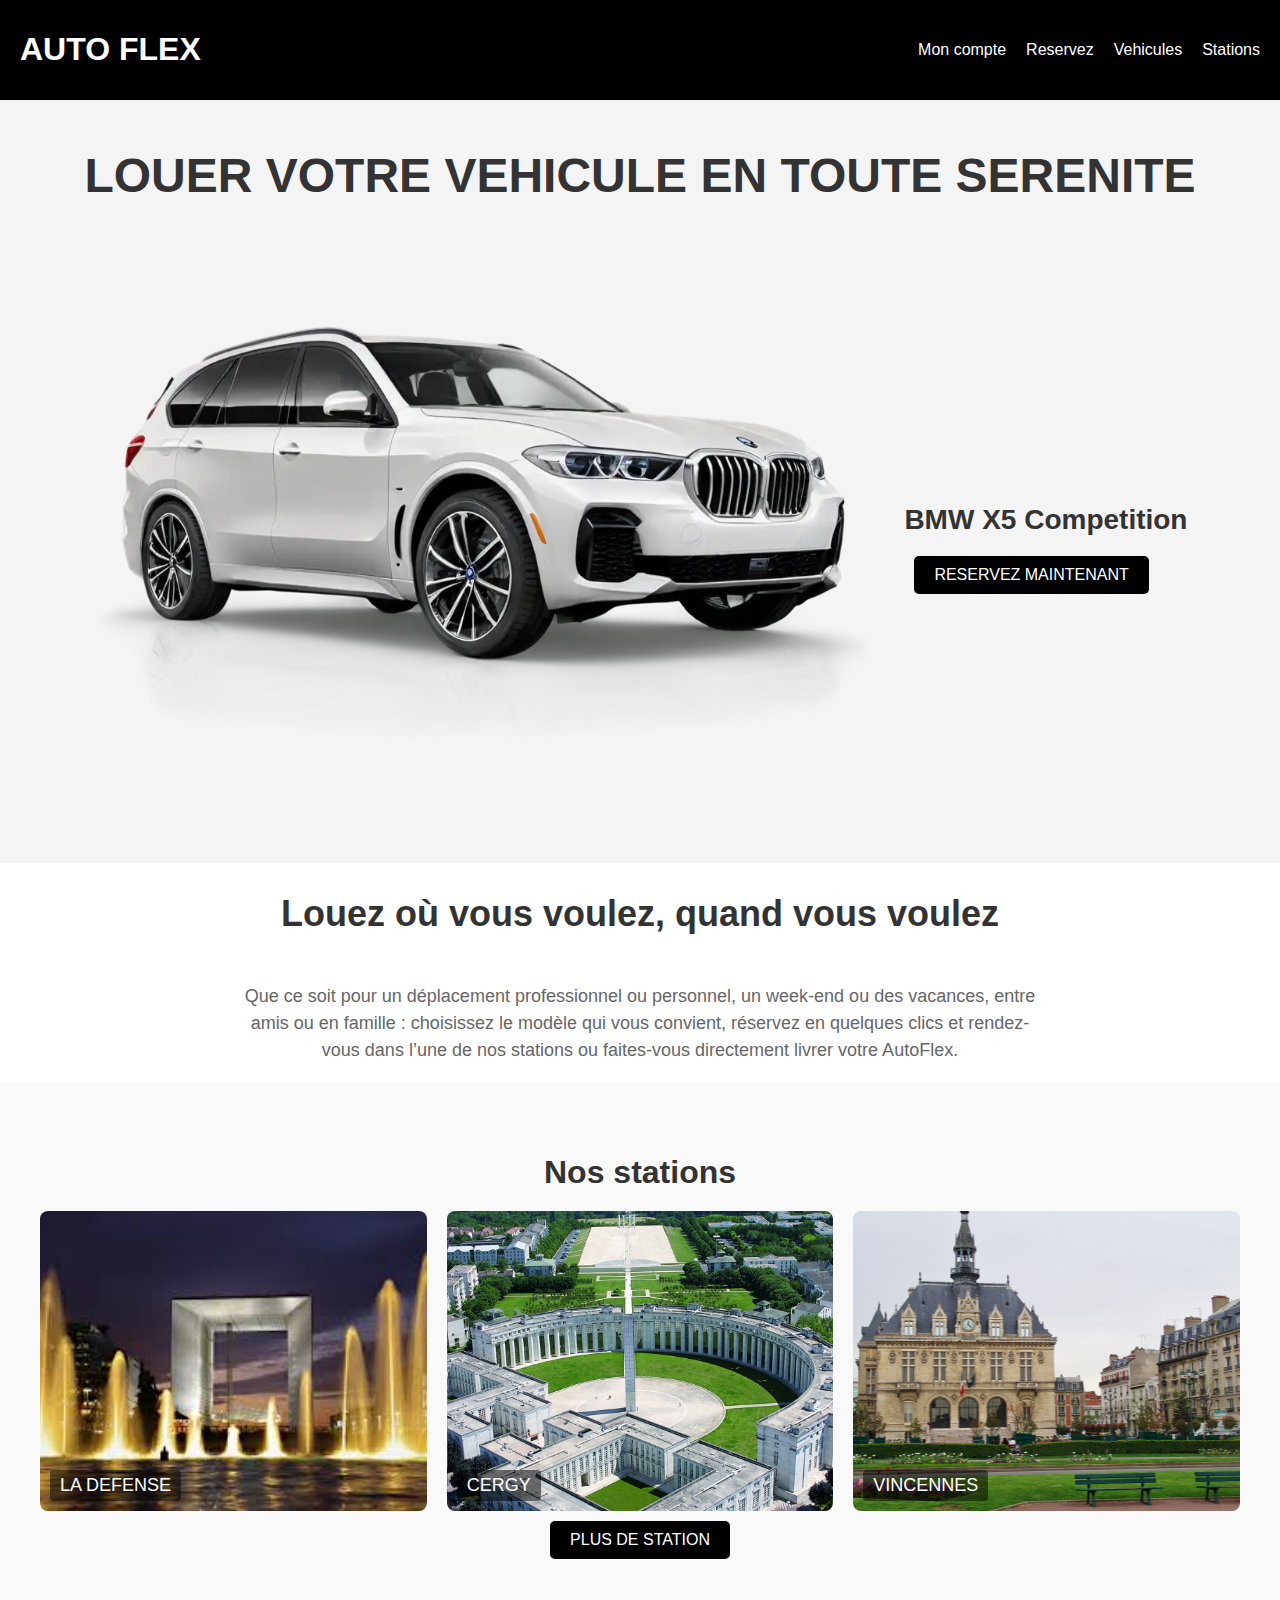
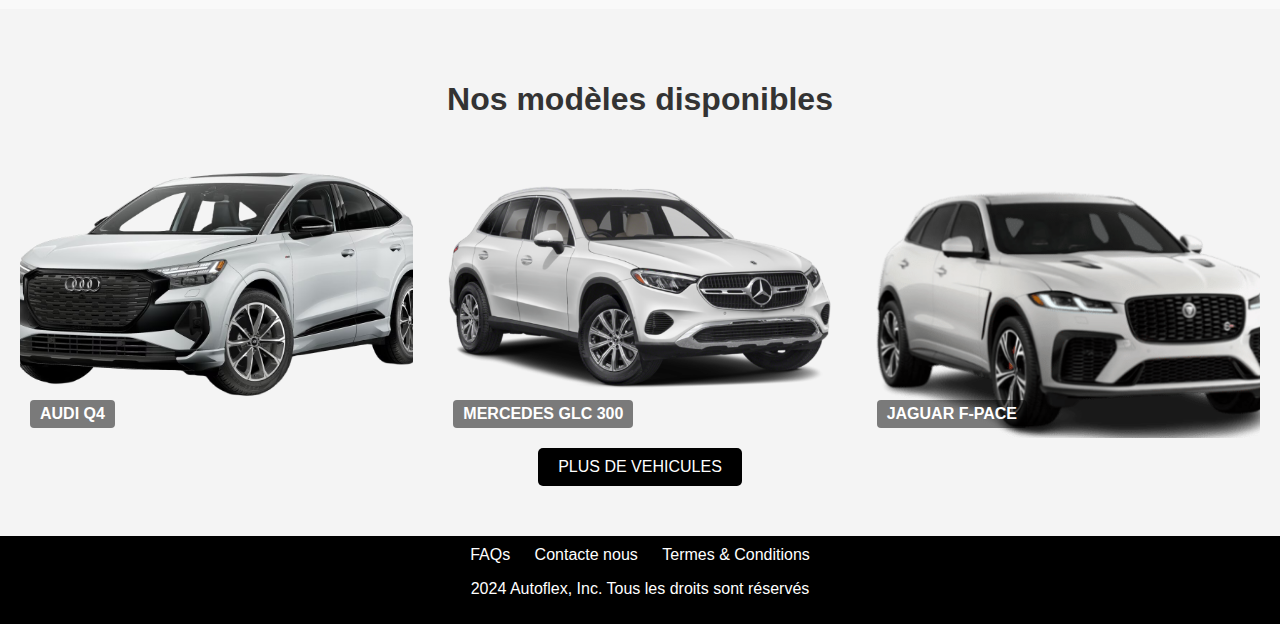
<file: src/index.html>
<!DOCTYPE html>
<html lang="fr">
<head>
    <meta charset="UTF-8">
    <meta name="viewport" content="width=device-width, initial-scale=1.0">
    <title>Homepage Autoflex</title>
    <link rel="stylesheet" href="styles.css">
</head>
<body>
    <header class="header">
        <h1>AUTO FLEX</h1>
        <nav>
            <ul class="nav-links">
                <li><a href="#">Mon compte</a></li>
                <li><a href="#">Reservez</a></li>
                <li><a href="./vehicule.html">Vehicules</a></li>
                <li><a href="#">Stations</a></li>
            </ul>
        </nav>
    </header>

    <main class="main">
        <section class="main-section"> 
            <div class="content ">
                <p class="main-title">LOUER VOTRE VEHICULE EN TOUTE SERENITE</p>
                <div class="right-section">
                    <img src="../images/voitures/BMW X5.webp" class="main-pic" alt="bmw">
                    <div class="text-container">
                        <h2>BMW X5 Competition</h2>
                        <button class="btn">
                            <a href="./reservation.html">Reservez maintenant</a>
                        </button>
                    </div>
                </div>
            </div>
        </section>


        <section class="banner">
            <h2>Louez où vous voulez, quand vous voulez</h2>
            <p>
                Que ce soit pour un déplacement professionnel ou personnel, un week-end ou des vacances, entre amis ou en famille : 
                choisissez le modèle qui vous convient, réservez en quelques clics et rendez-vous dans l’une de nos stations ou faites-vous directement livrer votre AutoFlex.
            </p>
        </section>

        <section class="stations">
            <h3>Nos stations</h3>
            <div class="stations-list">
                <div class="station" style="background-image: url('../images/stations/la\ defense.jpeg');">
                    <span class="station-title">LA DEFENSE</span>
                </div>
                <div class="station" style="background-image: url('../images/stations/cergy-1.jpg');">
                    <span class="station-title">CERGY</span>
                </div>
                <div class="station" style="background-image: url('../images/stations/vincenne.jpg');">
                    <span class="station-title">VINCENNES</span>
                </div>
            </div>
            <button class="btn">
                <a href="./station.html">Plus de station</a>
            </button>
        </section>


        <section class="models">
            <h3>Nos modèles disponibles</h3>
            <div class="car-list">
                <div class="car" style="background-image: url('../images/voitures/AUDI\ Q4.png');">
                    <span class="car-title">AUDI Q4</span>
                </div>
                <div class="car" style="background-image: url('../images/voitures/GLC 300.png');">
                    <span class="car-title">MERCEDES GLC 300</span>
                </div>
                <div class="car" style="background-image: url('../images/voitures/F-PACE.png');">
                    <span class="car-title">JAGUAR F-PACE</span>
                </div>
            </div>
            <button class="btn">
                <a href="./vehicule.html">Plus de Vehicules</a>
            </button>
        </section>

    </main>

    <footer class="footer">
        <div class="footer-links">
            <a href="#faq">FAQs</a>
            <a href="#contact">Contacte nous</a>
            <a href="#terms">Termes & Conditions</a>
        </div>
        <p>2024 Autoflex, Inc. Tous les droits sont réservés</p>
    </footer>
</body>
</html>
</file>
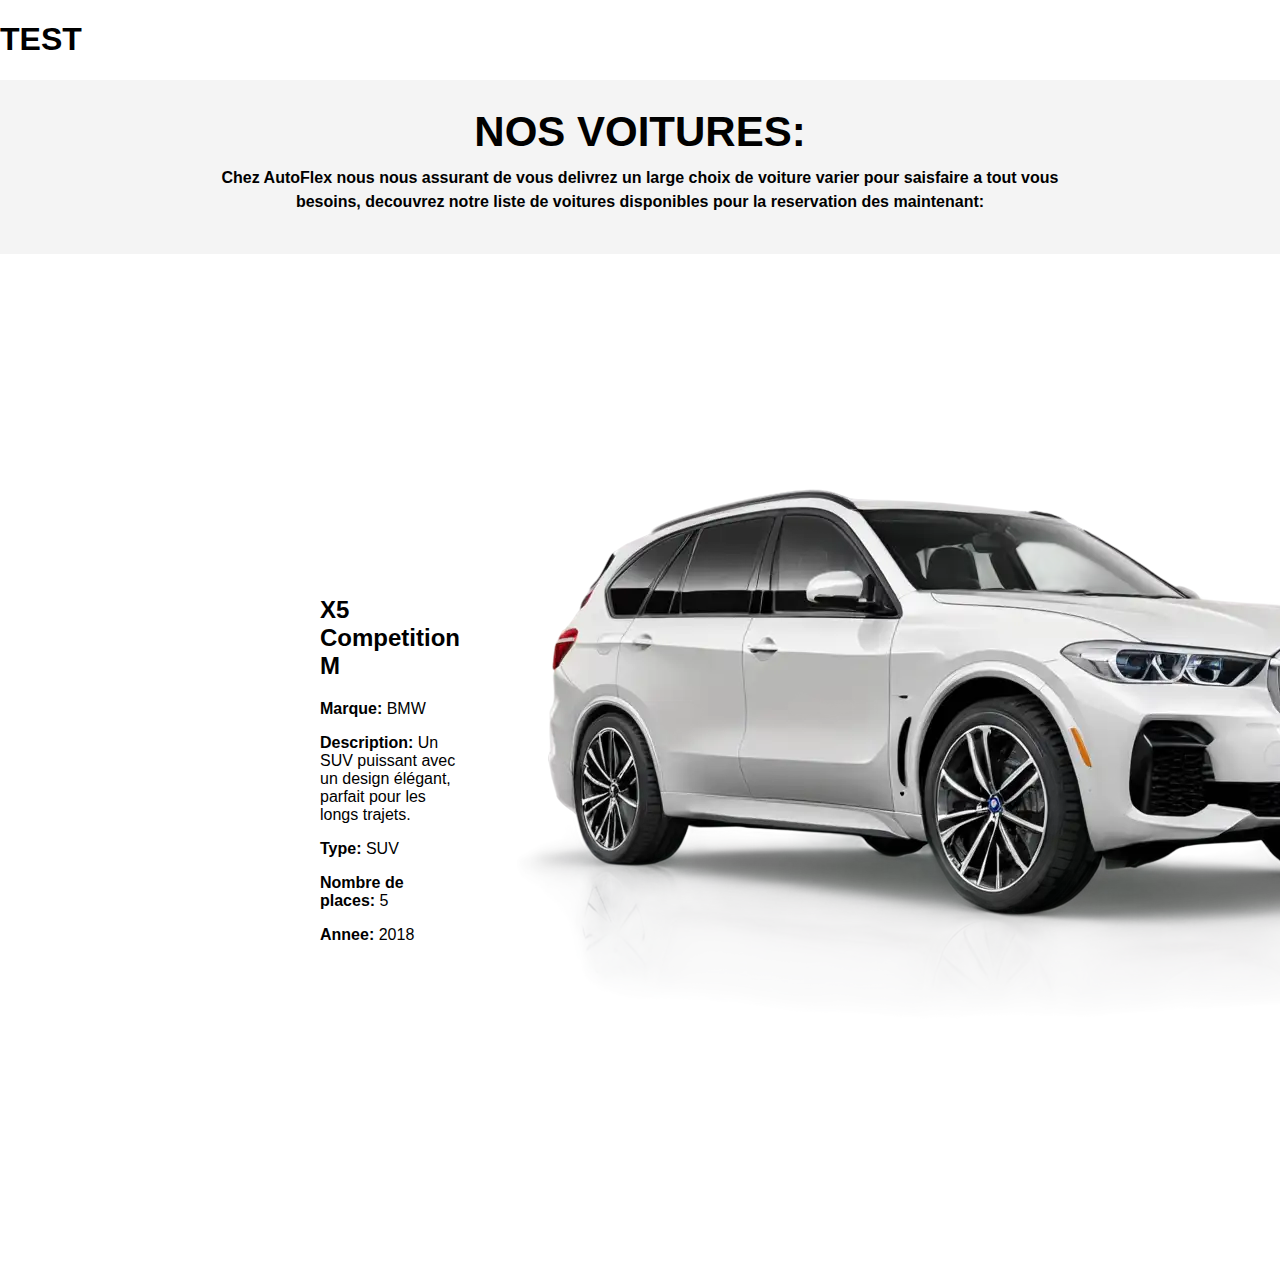
<file: src/reservation.html>
<!DOCTYPE html>
<html lang="en">
<head>
    <meta charset="UTF-8">
    <meta name="viewport" content="width=device-width, initial-scale=1.0">
    <title>Reservation</title>
    <link rel="stylesheet" href="styles.css">
</head>
<body>
    <h1>TEST</h1> 
    <!-- rnu la navbar dayi a ilies stp -->
    <section class="image-section">
        <div class="image-container">
            <h1 class="text-overlay">NOS VOITURES:</h1>
            <p class="">Chez AutoFlex nous nous assurant de vous delivrez un large choix de voiture varier pour saisfaire a tout vous besoins, decouvrez notre liste de voitures disponibles pour la reservation des maintenant:</p>
        </div>
    </section>
    <section class="vehicle-details">
        <div class="details-container">
            <!-- Left side: Vehicle information -->
            <div class="vehicle-info">
                <h2>X5 Competition M</h2>
                <p><strong>Marque:</strong> BMW</p>
                <p><strong>Description:</strong> Un SUV puissant avec un design élégant, parfait pour les longs trajets.</p>
                <p><strong>Type:</strong> SUV</p>
                <p><strong>Nombre de places:</strong> 5</p>
                <p><strong>Annee:</strong> 2018</p>
            </div>

            <!-- Right side: Vehicle image -->
            <div class="vehicle-image">
                <img src="../images/voitures/BMW X5.webp" alt="BMW X5">
            </div>
        </div>
    </section>

</body>
</html>
</file>
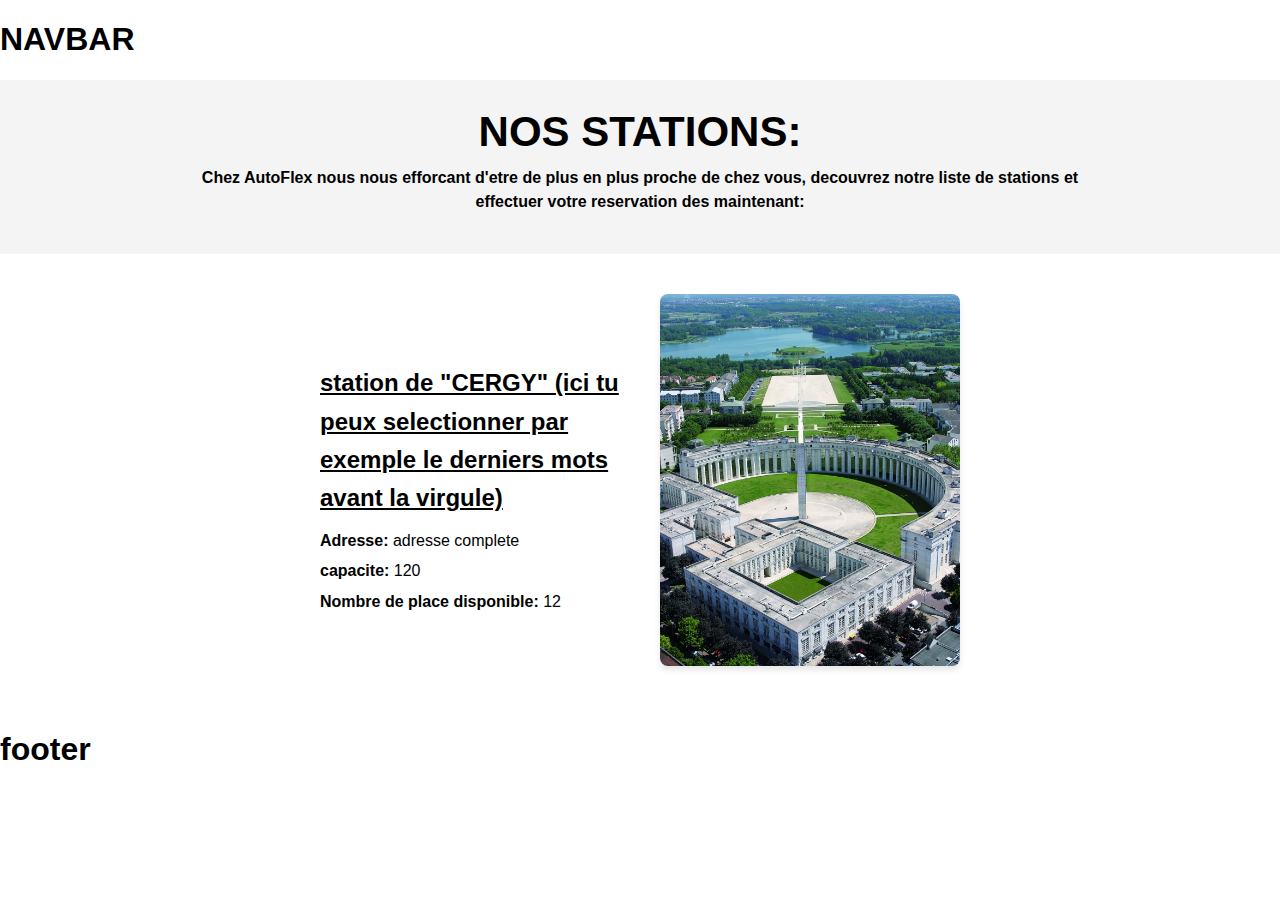
<file: src/station.html>
<!DOCTYPE html>
<html lang="en">
<head>
    <meta charset="UTF-8">
    <meta name="viewport" content="width=device-width, initial-scale=1.0">
    <title>Reservation</title>
    <link rel="stylesheet" href="styles.css">
</head>
<body>
    <h1>NAVBAR</h1> 
    <!-- rnu la navbar dayi a ilies stp -->
    <section class="image-section">
        <div class="image-container">
            <h1 class="text-overlay">NOS STATIONS:</h1>
            <p class="">Chez AutoFlex nous nous efforcant d'etre de plus en plus proche de chez vous, decouvrez notre liste de stations et effectuer votre reservation des maintenant:</p>
        </div>
    </section>
    <section class="station-details">
        <div class="details-container">
            <!-- Left side: station information wayi d l'exemple mappi g la table nni et affiche les infos nni  am tinna n vehicule -->
            <div class="station-info">
                <h2>station de "CERGY" (ici tu peux selectionner par exemple le derniers mots avant la virgule)</h2>
                <!-- par exemple cy universite site de saint martin, cergy-pontoise donc il va selectionner cergy-pontoise -->
                <p><strong>Adresse:</strong> adresse complete</p>
                <p><strong>capacite:</strong> 120</p>
                <p><strong>Nombre de place disponible:</strong> 12</p>
            </div>

            <!-- Right side: station image wayi static g dossier nni images  -->
            <div class="station-image">
                <img src="../images/stations/cergy-1.jpg" alt="CERGY">
            </div>
        </div>
    </section>
    <h1>footer</h1>
    <!--  footer -->

</body>
</html>
</file>
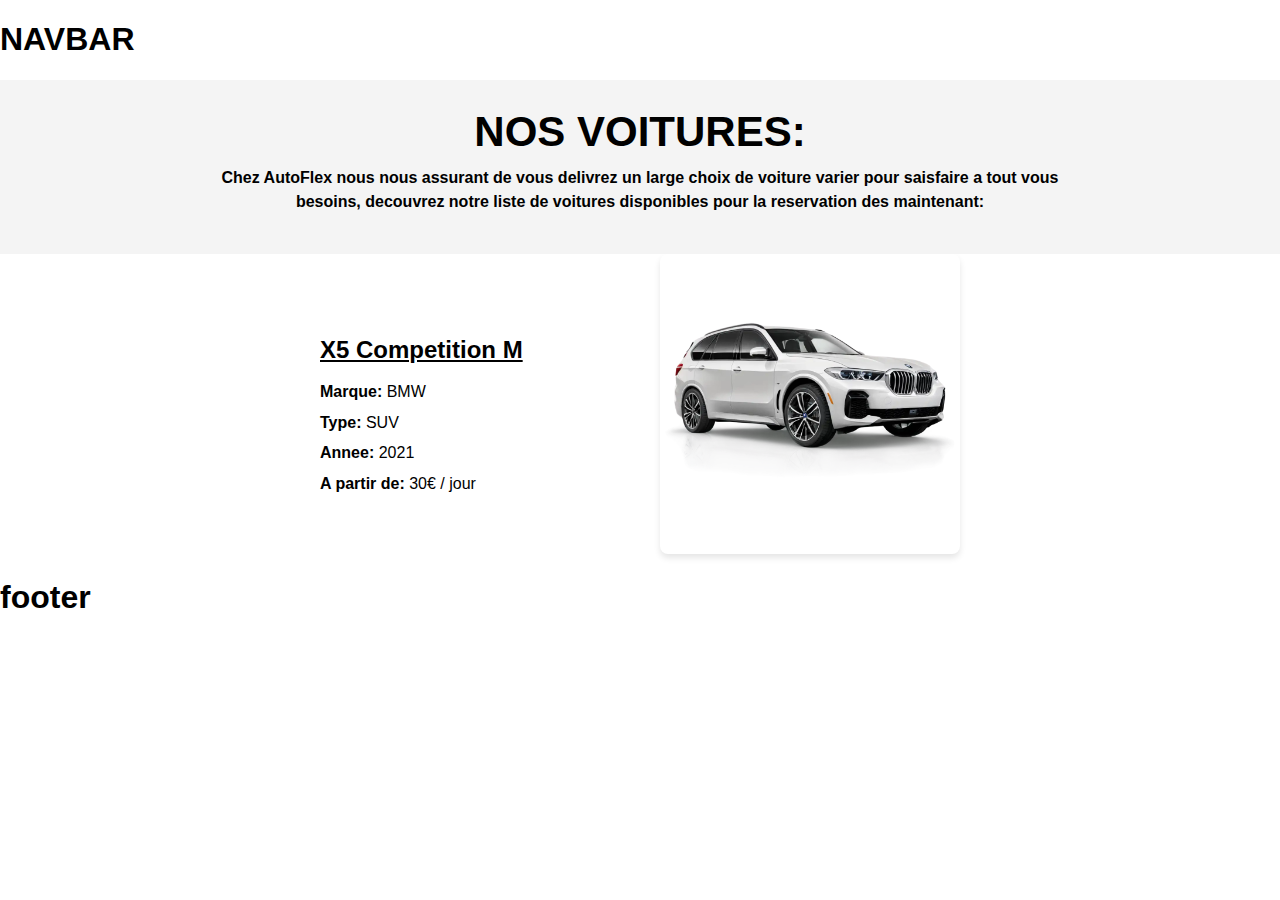
<file: src/vehicule.html>
<!DOCTYPE html>
<html lang="en">
<head>
    <meta charset="UTF-8">
    <meta name="viewport" content="width=device-width, initial-scale=1.0">
    <title>Reservation</title>
    <link rel="stylesheet" href="styles.css">
</head>
<body>
    <h1>NAVBAR</h1> 
    <!-- rnu la navbar dayi a ilies stp -->
    <section class="image-section">
        <div class="image-container">
            <h1 class="text-overlay">NOS VOITURES:</h1>
            <p class="">Chez AutoFlex nous nous assurant de vous delivrez un large choix de voiture varier pour saisfaire a tout vous besoins, decouvrez notre liste de voitures disponibles pour la reservation des maintenant:</p>
        </div>
    </section>
    <section class="vehicule-details">
        <div class="details-container">
            <!-- Left side: Vehicule information wayi d l'exemple mappi g la table nni et affiche les infos nni -->
            <div class="vehicule-info">
                <h2>X5 Competition M</h2>
                <p><strong>Marque:</strong> BMW</p>
                <p><strong>Type:</strong> SUV</p>
                <p><strong>Annee:</strong> 2021</p>
                <p><strong>A partir de:</strong> 30€ / jour</p>
            </div>

            <!-- Right side: Vehicule image wayi static g dossier nni images  -->
            <div class="vehicule-image">
                <img src="../images/voitures/BMW X5.webp" alt="BMW X5">
            </div>
        </div>
    </section>
    <h1>footer</h1>
    <!--  footer -->

</body>
</html>
</file>
<file: src/styles.css>
/* styles.css */
body {
    font-family: Arial, sans-serif;
    margin: 0;
    padding: 0;
}

/* Appliquer Arial comme police par défaut pour tout le site */
body {
    font-family: Arial, sans-serif;
}

/* Si vous voulez être spécifique pour certaines sections */
.header,
.banner,
.stations,
.models,
.footer {
    font-family: Arial, sans-serif;
}

.header {
    background-color: #000;
    color: #fff;
    display: flex;
    justify-content: space-between;
    align-items: center;
    padding: 10px 20px;
}

.nav-links {
    list-style: none;
    display: flex;
    gap: 20px;
}

.nav-links a {
    color: white;
    text-decoration: none;
}

/* Section principale */
.main-section {
    display: flex;
    justify-content: center;
    align-items: center;
    text-align: center;
    background-color: #f4f4f4;
}


/* Titre principal */
.main-title {
    font-size: 48px;
    font-weight: bold;
    margin-bottom: 20px;
    color: #333;
}

/* Alignement des éléments de la section droite */
.right-section {
    display: flex;
    align-items: center;
    /* Centre verticalement l'image et le texte */
    gap: 20px;
    /* Espace entre l'image et le texte */
}

/* Image principale */
.main-pic {
    width: 50rem;
    /* Taille de l'image : 50% de la largeur disponible */
    height: 40rem;
    object-fit: cover;
}

/* Conteneur du texte et du bouton */
.text-container {
    text-align: left;
    /* Aligne le texte à gauche */
}

/* Texte "BMW X5 Competition" */
.text-container h2 {
    font-size: 28px;
    font-weight: bold;
    color: #333;
    margin-bottom: 10px;
}


.btn a {
    text-decoration: none;
    color: #fff;
}


.btn {
    background-color: #000;
    color: #fff;
    border: none;
    padding: 10px 20px;
    font-size: 16px;
    cursor: pointer;
    border-radius: 5px;
    text-transform: uppercase;
    transition: background-color 0.3s ease;
    margin: 10px;
}

.btn:hover {
    background-color: blue;
}

/* Styles pour la section .banner */
.banner {
    display: flex;
    /* Active Flexbox */
    flex-direction: column;
    /* Aligne les éléments en colonne */
    justify-content: center;
    /* Centre verticalement */
    align-items: center;
    /* Centre horizontalement */
    text-align: center;
    

    /* Espacement intérieur */
}

/* Styles pour le titre */
.banner h2 {
    font-size: 36px;
    /* Taille de la police */
    /* Espacement entre le titre et le paragraphe */
    color: #333;
    /* Couleur du texte */
}

/* Styles pour le paragraphe */
.banner p {
    font-size: 18px;
    /* Taille de la police */
    line-height: 1.5;
    /* Espacement entre les lignes */
    color: #666;
    /* Couleur du texte */
    max-width: 800px;
    /* Limite la largeur pour un meilleur confort de lecture */
}


/* Section principale */
.stations {
    text-align: center;
    padding: 40px 20px;
    background-color: #f9f9f9;
}

/* Titre de la section */
.stations h3 {
    font-size: 32px;
    margin-bottom: 20px;
    color: #333;
}

/* Conteneur des stations */
.stations-list {
    display: flex;
    /* Active Flexbox */
    justify-content: space-between;
    /* Distribution uniforme des stations */
    gap: 20px;
    /* Espacement entre les stations */
    margin: 0 auto;
    max-width: 1200px;
    /* Largeur maximale de la liste */
}

/* Une station */
.station {
    flex: 1;
    /* Chaque station occupe la même largeur */
    height: 300px;
    /* Hauteur de chaque station */
    background-size: cover;
    /* Adapte l'image au conteneur */
    background-position: center;
    /* Centre l'image dans le conteneur */
    border-radius: 8px;
    /* Coins arrondis */
    position: relative;
    /* Nécessaire pour positionner le texte */
    overflow: hidden;
    /* Empêche le débordement du contenu */
}

/* Texte dans la station */
.station-title {
    position: absolute;
    /* Permet de placer le texte sur l'image */
    bottom: 10px;
    /* Positionnement en bas */
    left: 10px;
    /* Positionnement à gauche */
    background-color: rgba(0, 0, 0, 0.5);
    /* Fond semi-transparent pour améliorer la lisibilité */
    color: #fff;
    /* Couleur du texte */
    padding: 5px 10px;
    /* Espacement interne autour du texte */
    font-size: 18px;
    /* Taille de la police */
    border-radius: 4px;
    /* Coins arrondis pour le fond */
}


/* .stations,
.models {
    padding: 20px;
    text-align: center;
}

.stations-list,
.car-list {
    display: flex;
    justify-content: center;
    gap: 20px;
}

.station,
.car {
    background-color: #ddd;
    padding: 10px 20px;
    border-radius: 5px;
} */

/* Section principale */
.models {
    text-align: center;
    padding: 40px 20px;
    background-color: #f4f4f4;
}

/* Titre de la section */
.models h3 {
    font-size: 32px;
    margin-bottom: 20px;
    color: #333;
}

/* Conteneur des voitures */
.car-list {
    display: flex; /* Active Flexbox */
    flex-wrap: wrap; /* Permet de passer à la ligne si nécessaire */
    gap: 20px; /* Espacement entre les voitures */
    justify-content: center; /* Centre les voitures */
    margin: 0 auto;
}

/* Une voiture */
.car {
    flex: 1 1 calc(33.333% - 20px); /* Ajuste la largeur pour 3 colonnes */
    max-width: calc(33.333% - 20px); /* Limite à 3 voitures par ligne */
    height: 300px; /* Hauteur des cartes */
    background-size: cover; /* Ajuste l'image pour couvrir le conteneur */
    background-position: center; /* Centre l'image dans la carte */
    border-radius: 8px; /* Coins arrondis */
    position: relative; /* Nécessaire pour positionner le texte */
    overflow: hidden; /* Empêche le débordement des coins arrondis */
}

/* Texte de la voiture */
.car-title {
    position: absolute; /* Place le texte dans le conteneur */
    bottom: 10px; /* Place le texte en bas */
    left: 10px; /* Place le texte à gauche */
    background-color: rgba(0, 0, 0, 0.5); /* Fond semi-transparent */
    color: #fff; /* Couleur du texte */
    padding: 5px 10px; /* Espacement interne */
    font-size: 16px; /* Taille de la police */
    border-radius: 4px; /* Coins arrondis */
    text-transform: uppercase; /* Met le texte en majuscules */
    font-weight: bold; /* Gras */
}
/* Section principale */
.models {
    text-align: center;
    padding: 40px 20px;
    background-color: #f4f4f4;
}

/* Titre de la section */
.models h3 {
    font-size: 32px;
    margin-bottom: 20px;
    color: #333;
}

/* Conteneur des voitures */
.car-list {
    display: flex;
    /* Active Flexbox */
    justify-content: space-between;
    /* Espace uniforme entre les modèles */
    gap: 20px;
    /* Espacement entre les modèles */
    overflow-x: auto;
    /* Active un défilement horizontal si nécessaire */
}

/* Une voiture */
.car {
    /* flex: 0 0 calc(20% - 20px); */
    /* Chaque modèle occupe 20% de la largeur */
    height: 300px;
    /* Hauteur des cartes */
    background-size: cover;
    /* Ajuste l'image pour couvrir la carte */
    background-position: center;
    /* Centre l'image */
    border-radius: 8px;
    /* Coins arrondis */
    position: relative;
    /* Nécessaire pour positionner le texte */
    overflow: hidden;
    /* Empêche le débordement des coins arrondis */
}

/* Texte de la voiture */
.car-title {
    position: absolute;
    /* Place le texte dans le conteneur */
    bottom: 10px;
    /* Place le texte en bas */
    left: 10px;
    /* Place le texte à gauche */
    background-color: rgba(0, 0, 0, 0.5);
    /* Fond semi-transparent */
    color: #fff;
    /* Couleur du texte */
    padding: 5px 10px;
    /* Espacement interne */
    font-size: 16px;
    /* Taille de la police */
    border-radius: 4px;
    /* Coins arrondis */
    text-transform: uppercase;
    /* Met le texte en majuscules */
    font-weight: bold;
    /* Gras */
}

.footer {
    background-color: #000;
    color: white;
    text-align: center;
    padding: 10px 20px;
}

.footer-links {
    margin-bottom: 10px;
}

.footer-links a {
    color: white;
    text-decoration: none;
    margin: 0 10px;
}



/* Container for the image and text */
.image-container {
    position: relative;
    width: 100%;
    /* Full-width container */
    height: auto;
    /* Adjust based on content or image */
    text-align: center;
    /* Center-align text horizontally */
    display: flex;
    /* Flexbox for centering content */
    flex-direction: column;
    /* Stack content vertically */
    justify-content: center;
    /* Center content vertically */
    align-items: center;
    /* Center content horizontally */
    padding-bottom: 40px;
    /* Optional: Add padding for spacing */
    background-color: #f4f4f4;
    /* Optional: Background for visibility */
}

/* Text overlay styles */
.text-overlay {
    font-size: 42px;
    /* Size of the title */
    font-weight:bolder;
    /* Make the title bold */
    margin-bottom: 10px;
    /* Space between title and paragraph */
}

/* Paragraph styling */
.image-container p {
    font-size: 16px;
    /* Adjust font size */
    line-height: 1.5;
    /* Improve readability */
    max-width: 900px;
    /* Limit width for readability */
    margin: 0 auto;
    /* Center the paragraph */
    color: black;
    /* Text color */
    font-weight: 600;
}

/* Section for vehicle details */
.vehicUle-details, .station-details {
    padding: 40px 20px;
}

/* Container for vehicle info and image */
.details-container {
    display: flex;
    /* Flexbox for horizontal layout */
    justify-content: space-between;
    /* Space between left and right sides */
    align-items: center;
    /* Center items vertically */
    gap: 40px;
    /* Add space between the two sections */
    max-width: 40rem;
    /* Limit the container width */
    margin: 0 auto;
    /* Center the container */
}

/* Left side: Vehicle information */
.vehicule-info, .station-info {
    flex: 1;
    /* Take up available space */
    text-align: left;
    /* Align text to the left */
    line-height: 1.6;
    /* Line height for readability */
}

.vehicule-info h2, .station-info h2 {
    font-size: 24px;
    /* Larger font for the title */
    margin-bottom: 10px;
    /* Space below the title */
    text-decoration: underline;
}

.vehicule-info p, .station-info p {
    margin: 5px 0;
    /* Space between paragraphs */
}

/* Right side: Vehicle image */
.vehicule-image, .station-image {
    flex: 1;
    /* Take up available space */
    text-align: center;
    /* Center the image */
}

.vehicule-image img, .station-image img {
    max-width: 100%;
    /* Ensure the image fits within its container */
    border-radius: 8px;
    /* Optional: Rounded corners for the image */
    box-shadow: 0 4px 6px rgba(0, 0, 0, 0.1);
    /* Optional: Add a subtle shadow */
}
</file>
